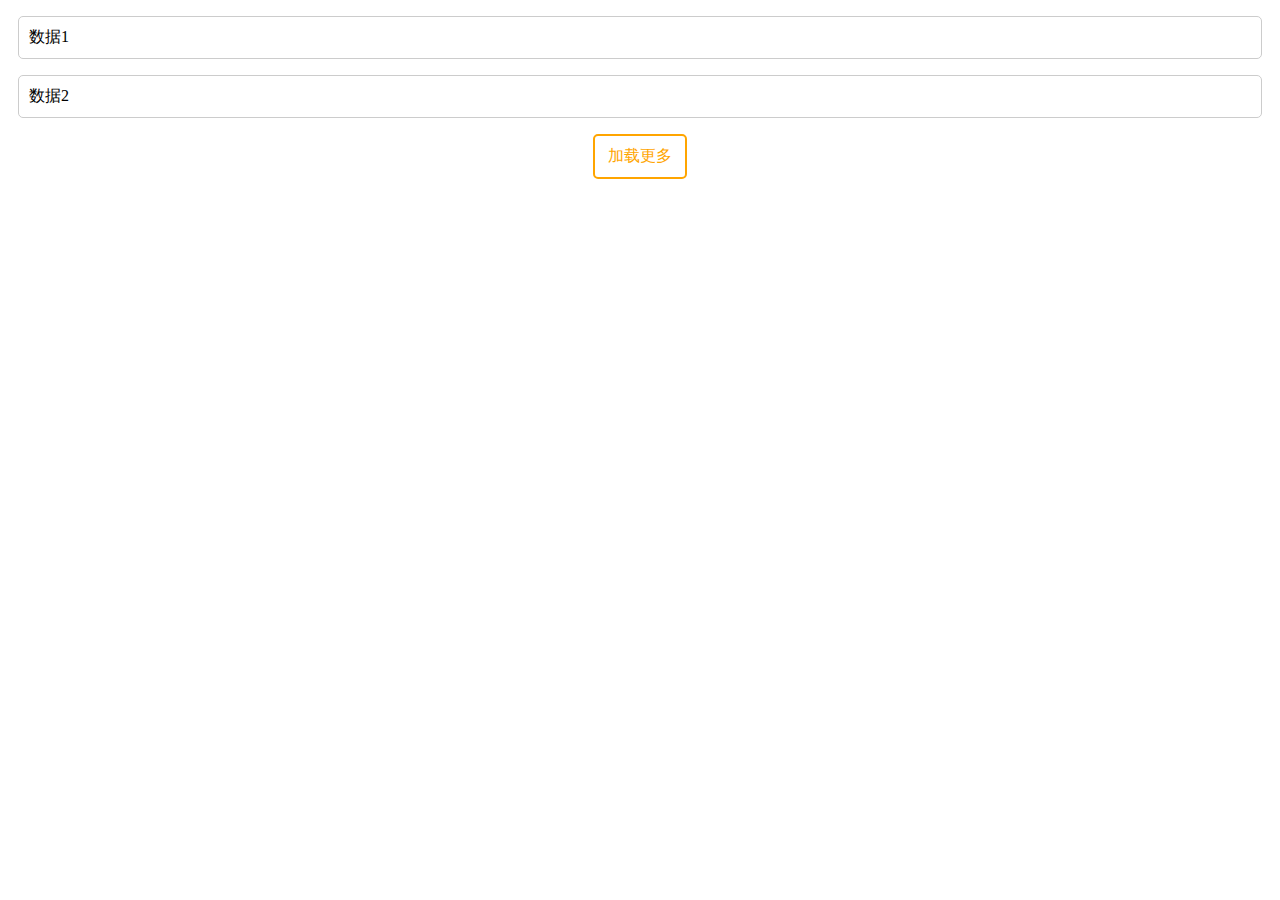
<file: lazyLoad-fullStack/index.html>
<!DOCTYPE html>
<html lang="en">

<head>
  <meta charset="UTF-8">
  <meta name="viewport" content="width=device-width, initial-scale=1.0">
  <meta http-equiv="X-UA-Compatible" content="ie=edge">
  <title>Document</title>
  <link rel="stylesheet" href="index.css">
</head>

<body>
  <div class="items" id="items">
    <p class="item">数据1</p>
    <p class="item">数据2</p>
  </div>
  <div class="load" id="load">加载更多</div>
  <script>
    var btn = document.getElementById('load')
    var itmes = document.getElementById('items')
    var curIdx = 3
    var len = 3
    var isLoading = false

    btn.addEventListener('click', function () {
      if (isLoading) return
      isLoading = true 
      ajax(
        '/loadMore',
        { idx: curIdx, len: len },
        function(data) {
          appendData(data)
          isLoading = false
          curIdx += len
        }
      )
    })

    function ajax(url, json, onSuccess, onError) {
      var xhr = new XMLHttpRequest()
      var arr = []
      for(var key in json) {
        arr.push(key + '=' + json[key])
      }
      url += '?' + arr.join('&')
      xhr.open('GET', url)
      xhr.send()

      xhr.onload = function() {
        if((xhr.status >= 200 && xhr.status < 300) || xhr.status == 304) {
          onSuccess(JSON.parse(this.response))
        }else {
          onError && onError()
        }
      }
    }
    function appendData(data) {
      for(var i=0;i<data.length;i++) {
        var newItem = document.createElement('p')
        newItem.innerHTML = '<p class="item">' + data[i] + '</p>'
        items.append(newItem) 
      }
    }
  </script>
</body>

</html>
</file>
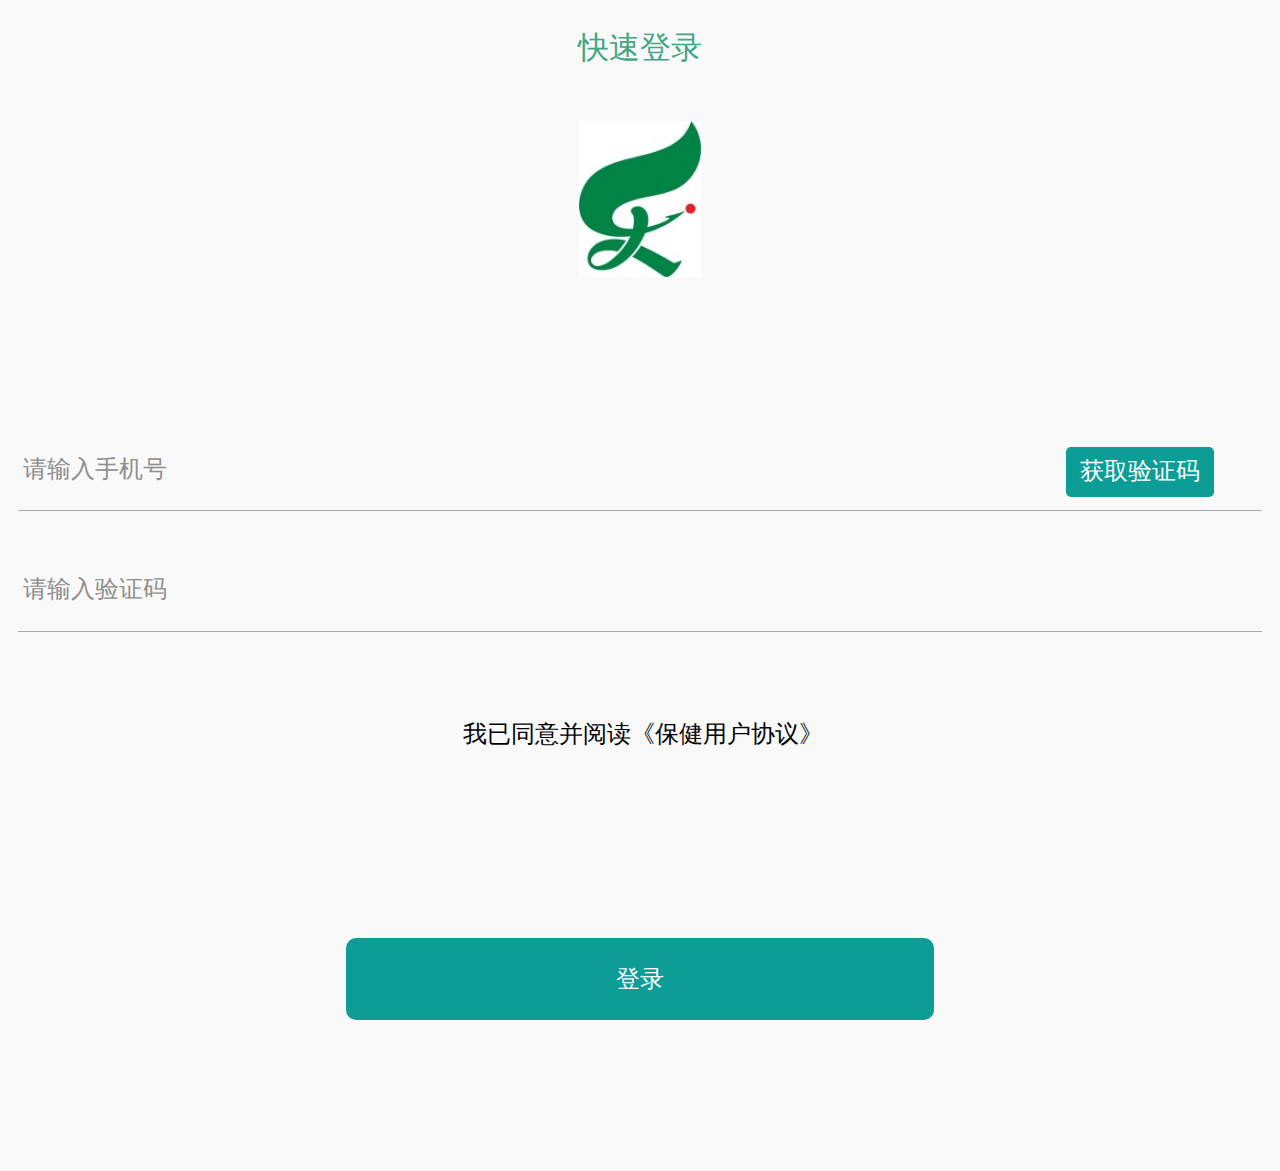
<file: static/index.html>
<!DOCTYPE html>
<html>

<head>
  <script src="//code.jquery.com/jquery-2.1.1.min.js"></script>
  <meta charset="utf-8">
  <meta name="viewport" content="width=device-width, minimum-scale=1.0, maximum-scale=1.0, initial-scale=1.0, user-scalable=no">
  <meta name="apple-mobile-web-app-capable" content="yes" />
  <title>Document</title>
  <link rel="stylesheet" href="//i.gtimg.cn/vipstyle/frozenui/2.0.0/css/frozen.css">
  <link rel="stylesheet" href="./index.css">
</head>

<body>
  <div id="view">
    <header>
      快速登录
    </header>
    <img src="./img/IMG_1320.JPG" alt="">
    <div class="ui-form ui-border-t content">
      <form action="#" method="post">
        <div class="input-div">
          <input type="text" placeholder="请输入手机号">
          <a href="sms:13582383434?body=你好">获取验证码</a>
          </a>
      </div>   
      <div class="input-div">
        <input type="text" placeholder="请输入验证码">
    </div> 
        <div class="ui-form-item ui-form-item-radio ui-border-b agree">
          <label class="ui-radio" for="radio">
              <input type="radio" name="radio">
              <span>我已同意并阅读《保健用户协议》</span>
          </label>
      </div>
        <input type="submit" class="ui-btn ui-btn-primary" value="登录">
      </form>
    </div>
  </div>

  <script>
    /*radio按钮切换*/
    let $agreeBtn = $('input[type=radio]');

    $agreeBtn.on('click', function () {
      let $this = $(this);
      let checked = $this.attr('checked');
      if (checked) {
        $this.removeAttr('checked');
      } else {
        $this.attr('checked', 'checked');
      }
    });

    /*发送短信*/

    let $sendMail = $('a'),
      $number = $('#phoneNumber');

    let number = '';
    let clock;

    $number.on('change', function () {
      console.log($number.val());
      if (clock) return;
      clock = setTimeout(function () {
        number = `sms:${$number.val()}?body=你好`;
      }, 1000);
    });

    $sendMail.attr('href', number);


  </script>
</body>

</html>
</file>
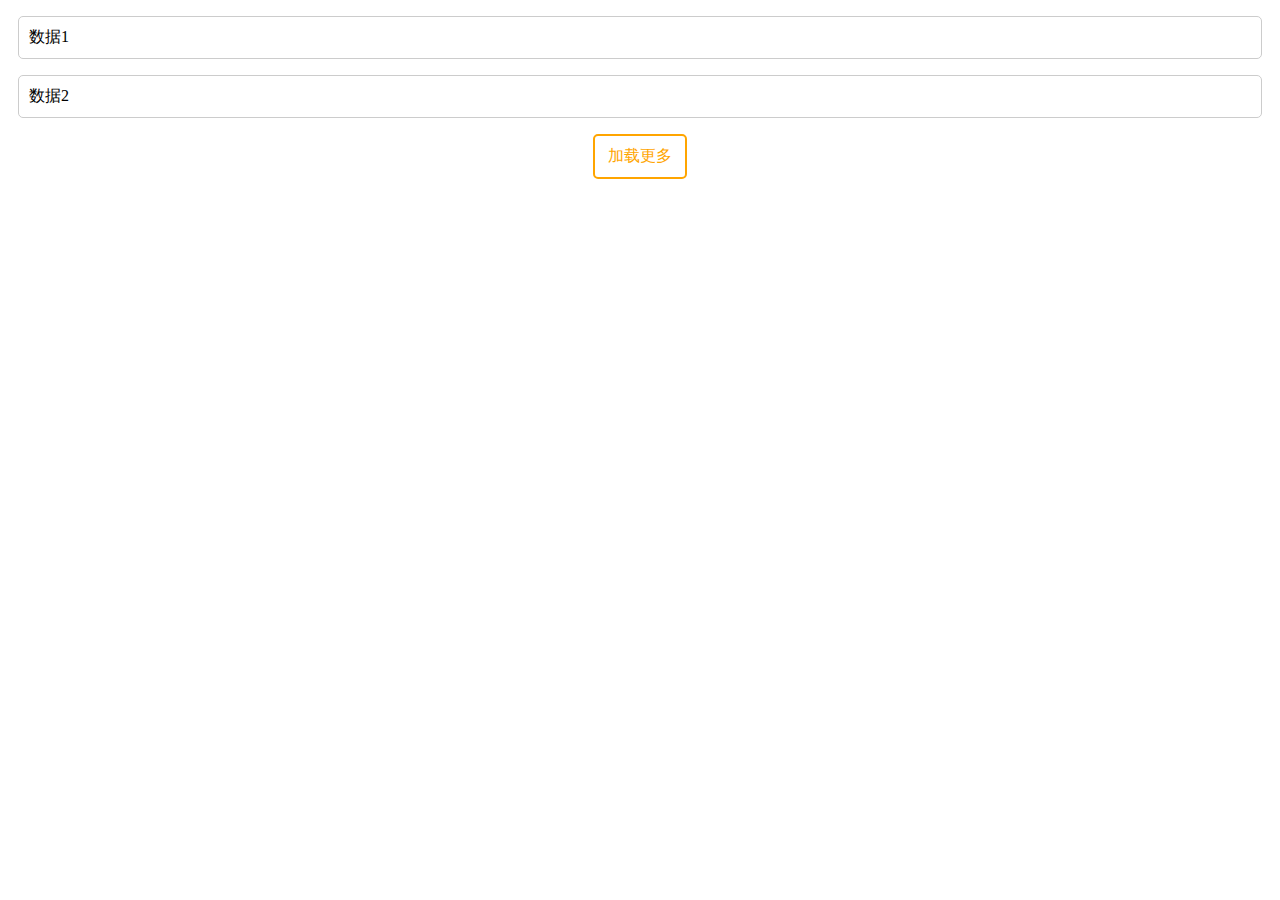
<file: app.html>
<!DOCTYPE html>
<html lang="en">

<head>
  <meta charset="UTF-8">
  <meta name="viewport" content="width=device-width, initial-scale=1.0">
  <meta http-equiv="X-UA-Compatible" content="ie=edge">
  <title>Document</title>
  <link rel="stylesheet" href="index.css">
</head>

<body>
  <div class="items" id="items">
    <p class="item">数据1</p>
    <p class="item">数据2</p>
  </div>
  <div class="load" id="load">加载更多</div>
  <script>
    var btn = document.getElementById('load')
    var itmes = document.getElementById('items')
    var xhr = new XMLHttpRequest()
    var isLoading = false

    btn.addEventListener('click', function () {
      if (isLoading) return
      isLoading = false
      xhr.open('GET', '/demo/index.json', true)
      xhr.send()
      console.log((xhr.status >= 200 && xhr.status < 300) || xhr.status == 304)
      if ((xhr.status >= 200 && xhr.status < 300) || xhr.status == 304) {
        console.log(xhr.responseText)
      } else {
        throw new Error('error')
      }
    })
  </script>
</body>

</html>
</file>
<file: lazyLoad-fullStack/index.css>
.items {
  margin: 10px;
}
.items .item {
  border: 1px solid #ccc;
  padding: 10px;
  border-radius: 5px;
}
.item:hover {
  background: #eee;
}
.load {
  border: 2px solid orange;
  padding: 10px;
  border-radius: 5px;
  width: 70px;
  text-align: center;
  margin: 0 auto;
  color: orange;
  cursor: pointer;
}
</file>
<file: index.css>
.items {
  margin: 10px;
}
.items .item {
  border: 1px solid #ccc;
  padding: 10px;
  border-radius: 5px;
}
.item:hover {
  background: #eee;
}
.load {
  border: 2px solid orange;
  padding: 10px;
  border-radius: 5px;
  width: 70px;
  text-align: center;
  margin: 0 auto;
  color: orange;
  cursor: pointer;
}
</file>
<file: static/index.css>
/*reset css*/
* {
  padding: 0;
  margin: 0;
  box-sizing: border-box;
}
html {
  font-size: 100px;
}
@media screen and (min-width: 320px) {
  html {
    font-size: 45.7px;
  }
}
@media screen and (min-width: 360px) {
  html {
    font-size: 51.4px;
  }
}
@media screen and (min-width: 400px) {
  html {
    font-size: 57.1px;
  }
}
@media screen and (min-width: 440px) {
  html {
    font-size: 62.9px;
  }
}
@media screen and (min-width: 480px) {
  html {
    font-size: 68.6px;
  }
}
@media screen and (min-width: 640px) {
  html {
    font-size: 91.4px;
  }
}
::-webkit-input-placeholder {
  color: #8e8e8e;
}
:-ms-input-placeholder {
  color: #8e8e8e;
}
::-moz-placeholder {
  color: #8e8e8e;
}
input {
  -webkit-appearance: none;
  -moz-appearance: none;
}
body {
  height: 100vh;
  overflow: hidden;
}
a {
  text-decoration: none;
  color: white;
}
/*css*/
#view {
  min-width: 320px;
  height: 100vh;
  background-color: #f9f9f9;
  display: flex;
  align-items: center;
  flex-direction: column;
}
#view header {
  font-size: .34rem;
  padding-top: .3rem;
  padding-bottom: .56rem;
  color: #42a684;
  position: static;
  top: .3rem;
}
#view img {
  margin-bottom: 1.28rem;
  width: 1.33rem;
  height: 1.71rem;
}
#view .ui-form {
  background: #f9f9f9;
}
#view .ui-border-t {
  border: none;
}
#view .content {
  width: 100%;
  text-align: center;
}
#view .content input[type=text] {
  width: 100%;
  border: none;
  padding: .3rem .05rem;
  font-size: .26rem;
  outline: none;
  background: #f9f9f9;
  border-bottom: 1px solid #aaa;
  border-width: thin;
  border-radius: 0;
}
#view .content .agree {
  margin: .3rem auto 0 auto;
  background-image: none;
}
#view .content .agree .ui-radio {
  font-size: .26rem;
}
#view .content .agree .ui-radio input:checked::after {
  background: #0b9d96;
  width: .15rem;
  height: .15rem;
  position: absolute;
  left: 50%;
  top: 50%;
  transform: translate(-50%, -50%);
}
#view .content .agree .ui-radio input::before {
  border-color: #0b9d96;
  width: .26rem;
  height: .26rem;
  position: absolute;
  left: 50%;
  top: 50%;
  transform: translate(-50%, -50%);
}
#view .content .input-div {
  height: auto;
  margin: 0 .2rem;
  position: relative;
  margin-bottom: 3px;
}
#view .content a {
  background: #0b9d96;
  border: none;
  border-radius: 5px;
  width: 1.62rem;
  height: .54rem;
  font-size: .26rem;
  line-height: .54rem;
  color: white;
  position: absolute;
  right: .52rem;
  bottom: .16rem;
  text-align: center;
}
#view .content input[type=submit] {
  width: 6.44rem;
  height: .9rem;
  border-radius: 10px;
  margin-top: 1.9rem;
  margin-bottom: 1.65rem;
  font-size: .26rem;
  color: white;
  background: #0b9d96;
  border: none;
}
</file>
